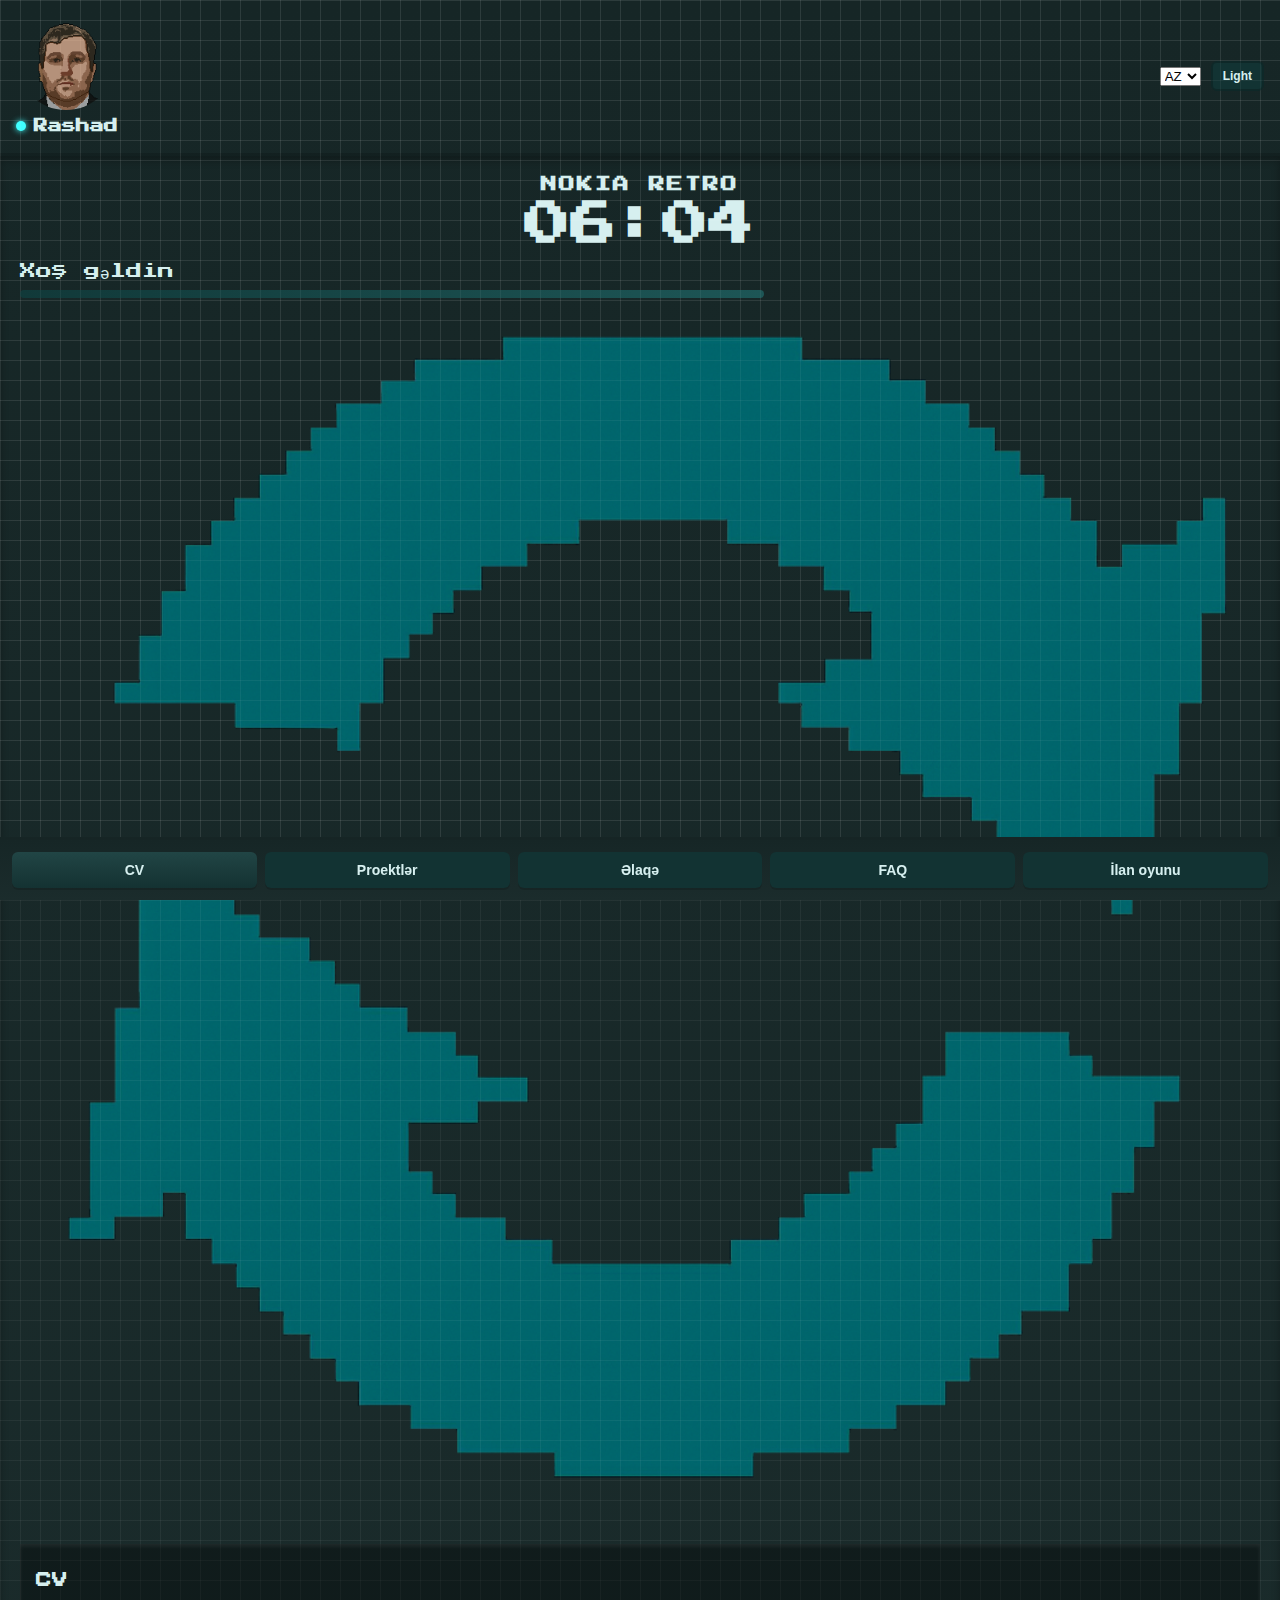
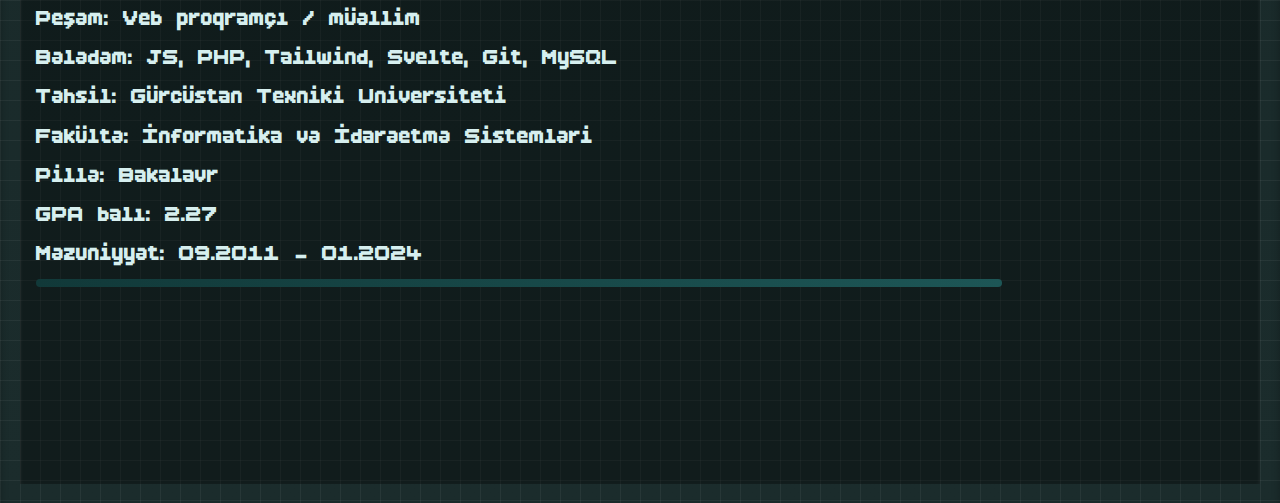
<file: index.html>
<!doctype html>
<html lang="en">

<head>
    <meta charset="UTF-8">
    <meta name="viewport" content="width=device-width, initial-scale=1">
    <title>Modoldern — Web Developer & Teacher Portfolio</title>
    <meta name="description" content="Web developer and teacher. I develop projects in JS, PHP, Tailwind, Svelte, Git, and MySQL. My real name is Rashad Kurbanov (Husanli).">
    <meta name="keywords" content="modoldern, web developer, svelte, php, portfolio, tailwind, js">
    <meta name="robots" content="index, follow">
    <meta property="og:title" content="Modoldern — Web Developer / Teacher">
    <meta property="og:description" content="Svelte, PHP, JS projects and teaching experience.">
    <meta property="og:url" content="https://modoldern.com">
    <meta property="og:type" content="website">
    <meta property="og:image" content="https://modoldern.com/images/modoldern.jpg">
    <meta property="og:image:width" content="256">
    <meta property="og:image:height" content="256">
    <link rel="stylesheet" href="css/style.css">
    <link rel="icon" href="/favicon.ico">
    <link rel="icon" type="image/png" href="/favicon.png" sizes="48x48">
    <link rel="icon" type="image/png" href="/favicon-32x32.png" sizes="32x32">
    <link rel="icon" media="(prefers-color-scheme: light)" href="/favicon-light.png?v=1">
    <link rel="icon" media="(prefers-color-scheme: dark)" href="/favicon-dark.png?v=1">
    <link rel="icon" sizes="32x32" href="/favicon-light.png">
    <link rel="icon" sizes="192x192" href="/favicon-light.png">
    <link rel="apple-touch-icon" href="/favicon-light.png">
    <link rel="amphtml" href="https://modoldern.com/amp">
    <link rel="manifest" href="/site.webmanifest">
</head>



<body class="{theme}">

    <div id="boot" class="font-safe">
        GÖZDƏ ÜHLƏNSİN<span>_</span>
    </div>
    <div class="status">
        <div class="left font-safe">
            <a href="/">
                <img class="profil" src="images/profil.png" alt="Modoldern profile">
                <div>
                    <span class="dot"></span>
                    <h1>Rashad</h1>
                </div>
            </a>

        </div>

        <div style="display:flex; align-items:center; gap:10px;">
            <div class="langselect-wrapper">
                <select id="langSelect" class="font-safe">
                    <option value="az">AZ</option>
                    <option value="en">EN</option>
                    <option value="ka">KA</option>
                </select>
            </div>

            <button class="theme-btn font-safe" id="themeBtn">Dark</button>
        </div>
    </div>



    <div class="screen">
        <div class="brand font-safe">NOKIA RETRO</div>
        <div class="clock font-safe" id="clock">12:00</div>

        <div class="item-title"></div>
        <div class="line" style="width:60%"></div>
        <img src="images/kuralogo.png" class="kura-burn">
        <div class="content" id="content"></div>


    </div>

    <div class="nav">
        <button id="btn-cv"></button>
        <button id="btn-projects"></button>
        <button id="btn-contact"></button>
        <button id="btn-faq"></button>
        <button id="btn-games"></button>
    </div>

    <script src="js/app.js"></script>

</body>

</html>
</file>
<file: css/style.css>
@import url('https://fonts.googleapis.com/css2?family=Press+Start+2P&display=swap');

/* --- BASE FONT --- */
@font-face {
    font-family: 'BoldPixels';
    src: url('../fonts/BoldPixels.ttf') format('truetype');
}

/* --- COLORS --- */
:root {
    --bg: #0a2323;
    --screen: #cfeae7;
    --screen-dark: #bddbd8;
    --pixel: #052423;
    --muted: #6a8a88;
    --accent: #00a3a3;
    --btn: #e7f6f5;
    --width: 600px;
    --height: calc(var(--width)/1.876);
    --ngage-dm: calc(var(--width)/7.2016)
}
* {
    scrollbar-width: none;
}

*::-webkit-scrollbar {
    display: none;
}
body.dark {
    --bg: #071717;
    --screen: #162626;
    --screen-dark: #1b2c2c;
    --pixel: #d6efef;
    --muted: #9acccc;
    --accent: #40ffff;
    --btn: #123333;
}

/* --- BASE STILE --- */
* {
    transition: background 0.25s, color 0.25s, border-color 0.25s, box-shadow 0.25s;
    box-sizing: border-box;
}

body {
    margin: 0;
    height: auto;
    font-family: 'Press Start 2P', monospace;
    background: var(--bg);
    background: linear-gradient(180deg, var(--screen), var(--screen-dark));
    color: var(--pixel);
    display: flex;
    flex-direction: column;
    position: relative;
    overflow: hidden;
}

/* --- PİKSEL GRID --- */
html::before,
body::before {
    content: "";

    position: absolute;
    inset: 0;
    background-image: linear-gradient(to right, rgba(255, 255, 255, 0.05) 1px, transparent 1px),
        linear-gradient(to bottom, rgba(255, 255, 255, 0.05) 1px, transparent 1px);
    background-size: 20px 20px;
    pointer-events: none;
}



a {
    color: var(--accent);
    text-decoration: none;
}

/* --- BOOT ANIMATION --- */
#boot {
    position: absolute;
    inset: 0;
    background: var(--screen);
    display: flex;
    justify-content: center;
    align-items: center;
    flex-direction: column;
    z-index: 10;
    font-size: 20px;
    color: var(--pixel);
    letter-spacing: 2px;
    height: 100vh;
}

@keyframes blink {

    0%,
    50%,
    100% {
        opacity: 1
    }

    25%,
    75% {
        opacity: 0
    }
}

#boot span {
    animation: blink 1s infinite;
}

/* --- TOP BAR --- */
.status {
    padding: 10px 16px;
    display: flex;
    justify-content: space-between;
    align-items: center;
    border-bottom: 3px solid rgba(0, 0, 0, 0.15);
    font-size: 13px;
    height: 100%;
}

.left {
    display: flex;
    align-items: center;
    flex-direction: column;
    font-weight: 700;
    color: var(--pixel);
    gap: 8px;
    font-size: 7px;
}

.left div {
    display: flex;
    align-items: center;
    justify-content: center;
    gap: 8px;
    color: var(--pixel);
}

.left .dot {
    display: block;
    width: 10px;
    height: 10px;
    border-radius: 50%;
    background: var(--accent);
    box-shadow: 0 0 6px var(--accent);
    animation: blink 4s infinite;
    -webkit-animation: blink 4s infinite;
}

@keyframes blink {

    0%,
    50%,
    100% {
        opacity: 1;
    }

    25%,
    75% {
        opacity: 0;
    }
}

.left .profil {
    width: 100px;
    height: 100px;
    border-radius: 50%;
    object-fit: cover;
    opacity: 0.7;

}

.left a {
    -webkit-user-select: none;
    -moz-user-select: none;
    -ms-user-select: none;
    user-select: none;
    -webkit-touch-callout: none;
    -webkit-tap-highlight-color: transparent;
}

.theme-btn {
    padding: 6px 10px;
    background: var(--btn);
    border: 2px solid rgba(0, 0, 0, 0.2);
    border-radius: 6px;
    font-weight: 700;
    font-size: 12px;
    cursor: pointer;
    color: var(--pixel);
}

.theme-btn:hover {
    transform: translateY(-1px);
}

/* --- SCREEN --- */

.screen {
    padding: 20px;
    display: flex;
    flex-direction: column;
    box-shadow: inset 0 4px 8px rgba(0, 0, 0, 0.3);
    height: auto;
}

.brand {
    text-align: center;
    font-weight: 700;
    letter-spacing: 2px;
    color: var(--pixel);
    margin-bottom: 10px;
}

.clock {
    text-align: center;
    font-size: 46px;
    font-weight: 700;
    color: var(--pixel);
    margin-bottom: 15px;
}

.content {
    background: rgba(255, 255, 255, 0.23);
    padding: 16px;
    box-shadow: inset 0 2px 4px rgba(0, 0, 0, 0.25);
    font-size: 28px;
    line-height: 1.4;
    font-family: 'BoldPixels', monospace;
    height: 60vh;
    overflow-y: scroll;
}

body.dark .content {
    background: rgba(0, 0, 0, 0.35);
    box-shadow: inset 0 2px 4px rgba(255, 255, 255, 0.08);
}

.item-title-desk {
    font-size: 30px;
    margin-bottom: 8px;
    font-family: 'BoldPixels', monospace;
}

.item-title-mb {
    font-size: 30px;
    margin-bottom: 8px;
    font-family: 'BoldPixels', monospace;
    display: none;
}

.item-title-mb span {
    filter: grayscale(100%);
    -webkit-filter: invert(100%);
}

.line {
    height: 8px;
    border-radius: 4px;
    margin: 6px 0;
    background: linear-gradient(90deg, #e9f8f7, #d4f0ef);
}

body.dark .line {
    background: linear-gradient(90deg, #113939, #1d5656);
}

/* --- NAV --- */
.nav {
    padding: 12px;
    display: flex;
    position: fixed;
    bottom: 0;
    width: 100%;
    gap: 8px;
    background: linear-gradient(180deg, var(--screen), var(--screen-dark));
    border-top: 3px solid rgba(0, 0, 0, 0.15);
    flex-wrap: wrap;
}

.nav button {
    flex: 1 1 100px;
    padding: 10px;
    border-radius: 6px;
    font-weight: 700;
    font-size: 14px;
    border: none;
    cursor: pointer;
    color: var(--pixel);
    background: var(--btn);
    box-shadow: 0 2px rgba(0, 0, 0, 0.12);
    -webkit-user-select: none;
    -moz-user-select: none;
    -ms-user-select: none;
    user-select: none;
    -webkit-touch-callout: none;
    -webkit-tap-highlight-color: transparent;
}

.nav button.active {
    background: linear-gradient(180deg, #def8f6, #c7efee);
}

body.dark .nav button.active {
    background: linear-gradient(180deg, #214545, #143232);
}

/* --- SNAKE CANVAS --- */
.gamecontainer {
    position: relative;
    width: var(--width);
    margin: 0 auto;
    height: var(--height);
    user-select: none;
    -webkit-user-select: none;
    -moz-user-select: none;
    -ms-user-select: none;
}

.gamecontainer img {
    width: 100%;
    display: block;
}

.gamecontainer .ngage-btn {
    position: absolute;
    left: 10.2%;
    top: 17.6%;
    width: var(--ngage-dm);
    opacity: 0.5;
    fill: transparent;
    -webkit-user-select: none;
    -moz-user-select: none;
    -ms-user-select: none;
    user-select: none;
    -webkit-touch-callout: none;
    -webkit-tap-highlight-color: transparent;
}



.ngage-btn #btn-up:active,
.ngage-btn #btn-right:active,
.ngage-btn #btn-down:active,
.ngage-btn #btn-left:active {
    fill: var(--screen-dark);
}



#snakeCanvas {
    position: absolute;
    top: 10%;
    width: calc(var(--width)/3.88);
    height: calc(var(--height)/1.692);
    left: 50%;
    transform: translateX(-50%);
    -webkit-transform: translateX(-50%);
    -moz-transform: translateX(-50%);
    -ms-transform: translateX(-50%);
    -o-transform: translateX(-50%);
}

/* --- MEDIA QUERIES --- */
@media (max-width: 1024px) {
    .content {
        font-size: 24px;
        padding: 14px;
    }

    .item-title-desk {
        font-size: 26px;
    }

    .clock {
        font-size: 38px;
    }
}

@media (max-width: 768px) {
    .content {
        font-size: 20px;
        padding: 12px;
    }

    .item-title-desk {

        display: none;
    }

    .item-title-mb {
        display: block;
        font-size: 24px;
    }

    .clock {
        font-size: 34px;
    }

    :root {
        --width: 400px;
    }

}

@media (max-width: 480px) {
    .content {
        font-size: 16px;
        padding: 10px;
    }

    .item-title-mb {
        font-size: 18px;
    }

    .clock {
        font-size: 28px;
    }

    :root {
        --width: 300px;
    }


}

@media (max-width: 360px) {
    .content {
        font-size: 14px;
        padding: 8px;
    }

    .item-title-mb {
        font-size: 16px;
    }

    .clock {
        font-size: 24px;
    }

    :root {
        --width: 230px;
    }

}
</file>
